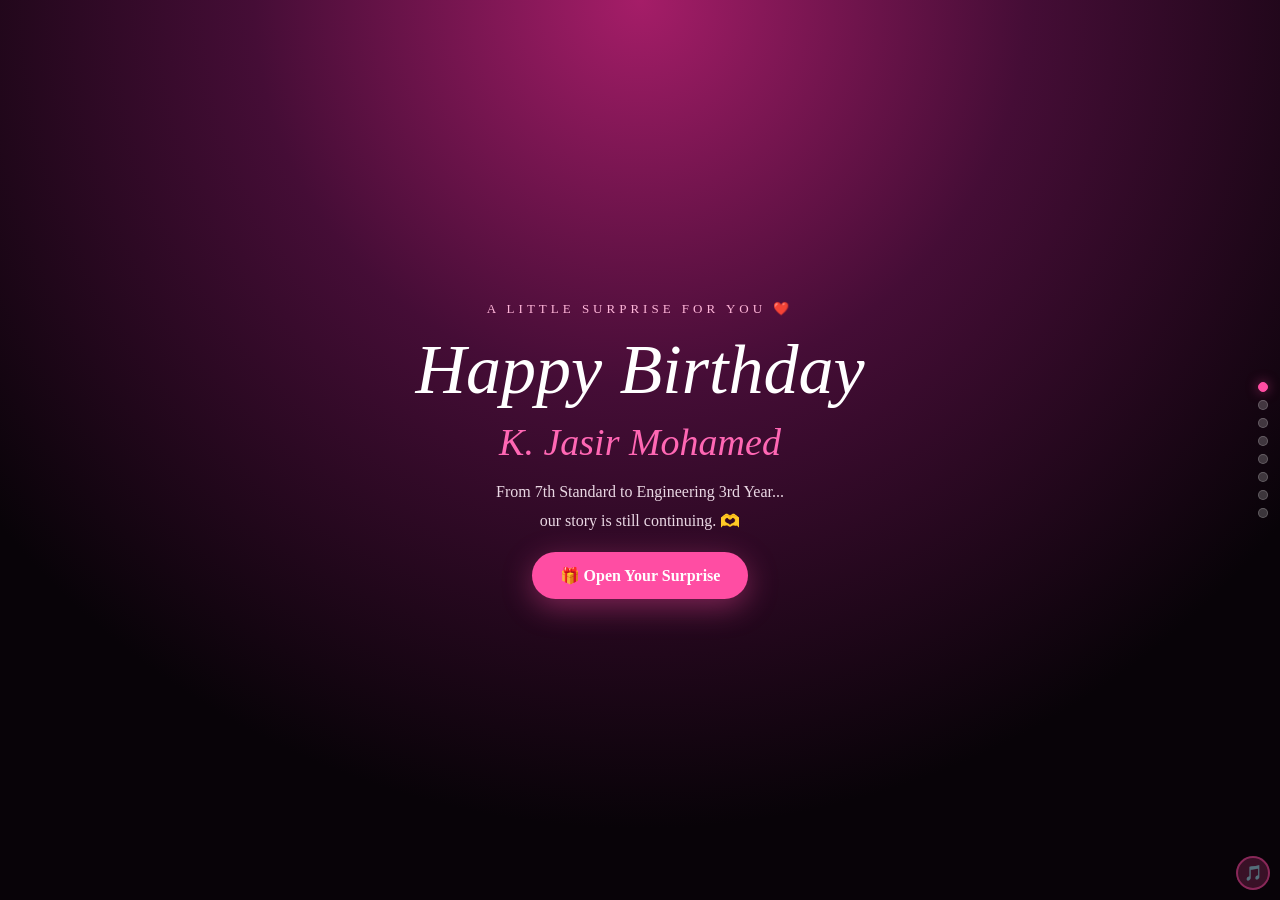
<file: index.html>
<!DOCTYPE html>
<html lang="en">
<head>
  <meta charset="UTF-8">
  <meta name="viewport" content="width=device-width, initial-scale=1.0, maximum-scale=1.0, user-scalable=yes">
  <title>Happy Birthday Jasir ❤️</title>
  <link rel="stylesheet" href="style.css">
</head>
<body>

<div id="hearts"></div>
<div class="nav-dots" id="navDots"></div>
<div class="music-indicator" id="musicIndicator">🎵</div>

<!-- PAGE 1 -->
<div class="page active" id="page1">
  <div class="hero-content">
    <div class="top-text">A LITTLE SURPRISE FOR YOU ❤️</div>
    <h1>Happy Birthday</h1>
    <h2>K. Jasir Mohamed</h2>
    <p class="intro">From 7th Standard to Engineering 3rd Year...<br>our story is still continuing. 🫶</p>
    <button onclick="goToPage(2)">🎁 Open Your Surprise</button>
  </div>
</div>

<!-- PAGE 2 -->
<div class="page" id="page2">
  <div class="chapter">CHAPTER 01</div>
  <h2>It all started in 7th Standard... ❤️</h2>
  <p class="description">அப்போ "காதல்"ன்னா என்னன்னு கூட எனக்குத் தெரியாது…
ஆனா உன்னைப் பிடித்தது மட்டும் தெரிந்தது. ❤️

உன்னை முதல் முறை பார்த்தது…
உன்னோட பேசியது…
அப்படியே என் மனசுக்குள்ள ஒரு புது உணர்வு வந்துடுச்சு…

அது என்னன்னு அப்போ புரியல…
இப்போதான் புரியுது —
அதுதான் காதல். ❤️

அப்படியே நம்ம அழகான காதல் கதை ஆரம்பமாச்சு… 💕</p>
  <div class="photo-card">
    <img src="image1.png" alt="Memory" onerror="this.style.display='none'">
    <p>One photo, but thousands of memories. ❤️</p>
  </div>
  <button onclick="goToPage(3)">Next →</button>
</div>

<!-- PAGE 3 -->
<div class="page" id="page3">
  <div class="chapter">OUR MEMORIES</div>
  <h2>Special Moments 📸</h2>
  <div class="gallery-grid">
    <div class="gallery-item"><div class="image-frame"><img src="image8.png" alt="Home Meet" onerror="this.style.display='none'"></div><div class="caption">🏠 Home Meet</div></div>
    <div class="gallery-item"><div class="image-frame"><img src="image4.png" alt="Outing" onerror="this.style.display='none'"></div><div class="caption">🌴 Outing</div></div>
    <div class="gallery-item"><div class="image-frame"><img src="image9.png" alt="Long Distance" onerror="this.style.display='none'"></div><div class="caption">🌍 Long Distance</div></div>
  </div>
  <button onclick="goToPage(4)">Next →</button>
</div>

<!-- PAGE 4 -->
<div class="page" id="page4">
  <div class="chapter">CHAPTER 02</div>
  <h2>Our Journey ⏳</h2>
  <div class="timeline-container">
    <div class="timeline-item">
      <div class="number">01</div>
      <div class="timeline-content">
        <h3>7th Standard ❤️</h3>
        <p>A simple beginning... without knowing where this beautiful journey would take us.</p>
      </div>
    </div>
    <div class="timeline-item">
      <div class="number">02</div>
      <div class="timeline-content">
        <h3>Tuition Days 🏫</h3>
        <p>Small conversations slowly became beautiful memories.</p>
      </div>
    </div>
    <div class="timeline-item">
      <div class="number">03</div>
      <div class="timeline-content">
        <h3>Growing Together 🌱</h3>
        <p>Years passed... but our bond stayed stronger.</p>
      </div>
    </div>
    <div class="timeline-item">
      <div class="number">04</div>
      <div class="timeline-content">
        <h3>Engineering – 3rd Year 🎓</h3>
        <p>From school memories to college life, we made it this far. 🥹❤️</p>
      </div>
    </div>
    <div class="timeline-item">
      <div class="number">05</div>
      <div class="timeline-content">
        <h3>Long Distance 🌍</h3>
        <p>Different places. Same hearts. Still us. ❤️</p>
      </div>
    </div>
  </div>
  <button onclick="goToPage(5)">Next →</button>
</div>

<!-- PAGE 5 -->
<div class="page" id="page5">
  <div class="chapter">CHAPTER 03</div>
  <h2>Even Miles Can't Change Us 🌍❤️</h2>
  <p class="description">தூரம் நம்மை பிரித்து வைக்கலாம்…
ஆனால் உன்னோடு நான் வாழ்ந்த நினைவுகளை என்னிடமிருந்து பிரிக்க முடியாது. ❤️</p>
  <div class="distance-card">
    <div class="big-number">9+ YEARS ❤️</div>
    <p>So many memories.<br>So many conversations.<br>So many laughs.<br>So many moments.</p>
    <strong>Still us. 🫶</strong>
  </div>
  <button onclick="goToPage(6)">Next →</button>
</div>

<!-- PAGE 6 -->
<div class="page" id="page6">
  <div class="chapter">TODAY IS YOUR DAY 🎂</div>
  <h2>Happy Birthday, Jasir! 🎉</h2>
  <p class="description">Today is not just your birthday...<br>it's a celebration of the person who has been a beautiful part of my story for so many years.</p>
  <div class="cake">🎂</div>
  <h3>May all your dreams come true. ❤️</h3>
  <button onclick="goToPage(7)">Next →</button>
</div>

<!-- PAGE 7 -->
<div class="page" id="page7">
  <div class="chapter">ONE LAST SURPRISE 💌</div>
  <h2>Jasir...</h2>
  <button id="secretBtn" onclick="showMessage()">💌 Read My Message</button>
  <div class="message" id="message">ஏழாம் வகுப்பு வயதில்,
எதுவும் தெரியாத மனதில்,
ஒரு பார்வை விழுந்தது—
அதுவே வாழ்க்கை ஆனது. ❤️

காதல் தெரியாது,
காரணம் புரியாது,
பிடித்திருந்தாய்…
அதனால் மனம் மறக்காது.

நட்பாய் தொடங்கிய நாட்கள்,
நினைவாய் மாறிய வருடங்கள்,
பேசிய வார்த்தைகள் குறையவில்லை,
பாசம் மட்டும் குறையவில்லை.

சின்ன சண்டை,
பெரிய சமாதானம்,
கண்ணீர் கொஞ்சம்,
சிரிப்பு ரொம்ப—
இதுதான் நம்ம பயணம்.

பன்னிரண்டு வயது முதல்,
இருபத்தொன்று வயது வரை,
நாம் கடந்த ஒவ்வொரு நாளும்
என் மனதுக்குள் ஒரு சிறுகதை.

நீ என்னை காயப்படுத்தினாய்,
நானும் உன்னை காயப்படுத்தினேன்,
ஆனாலும் ஒவ்வொரு முறையும்
நம்மையே மீண்டும் தேடினோம்.

உன் கஷ்டத்தில் என் மனம்,
உன் சந்தோஷத்தில் என் கணம்,
உன் வாழ்க்கையில் நான்,
என் வாழ்க்கையில் நீ—
இதுதான் நம்ம பந்தம்.

உன் மனம் சிரிக்க வேண்டும்,
உன் கண்ணீர் மறைய வேண்டும்,
நீ கேட்கும் ஒவ்வொரு ஆசையும்
என்னால் முடிந்தால் நிறைவேற வேண்டும்.

நாளை என்ன ஆகும் தெரியாது,
நம் பாதை எங்கே போகும் தெரியாது,
ஆனால் ஒரு விஷயம் மட்டும் தெரியும்—
உன்னை விட்டுப் போக
என் மனம் ஒத்துக்கொள்ளாது.

ஏழாம் வகுப்பில் தொடங்கிய பார்வை,
இன்று என் வாழ்வின் வார்த்தை;
அன்று பெயரில்லாத உணர்வு,
இன்று அழியாத உறவு. ❤️

நீ என் காதல் மட்டும் அல்ல…
நான் வளர்ந்த வருடங்களின்
அழகான நினைவும் நீ.

பிறந்தநாள் வாழ்த்துகள் என் உயிரே…
நேசம் என்றும் குறையாதே.
நீயும் நானும் மாறினாலும்,
நம்ம நினைவுகள் மட்டும் மாறாதே. ❤️</div>
  <button onclick="goToPage(8)">Next →</button>
</div>

<!-- PAGE 8 -->
<div class="page" id="page8">
  <div class="big-heart">❤️</div>
  <h2>Our Story Isn't Over...</h2>
  <p>7th Std → Engineering 3rd Year → Next Chapter</p>
  <h3>Happy Birthday K. Jasir Mohamed ❤️</h3>
  <p class="forever">More memories. More laughs. More us. 🫶</p>
  <button onclick="goToPage(1)" class="btn-secondary">🔄 Start Over</button>
</div>

<audio id="bgMusic" loop autoplay>
  <source src="music.mp4" type="audio/mpeg">
  <source src="music.mp3" type="audio/mpeg">
</audio>

<script src="script.js"></script>
</body>
</html>
</file>
<file: style.css>
* {
  margin: 0;
  padding: 0;
  box-sizing: border-box;
}

body {
  font-family: Georgia, serif;
  background: #080308;
  color: #fff;
  overflow-x: hidden;
  -webkit-tap-highlight-color: transparent;
}

.page {
  display: none;
  min-height: 100vh;
  min-height: 100dvh;
  flex-direction: column;
  align-items: center;
  justify-content: center;
  text-align: center;
  padding: 35px 16px;
  animation: fadeIn 0.5s ease;
  width: 100%;
}

.page.active {
  display: flex;
}

@keyframes fadeIn {
  from { opacity: 0; transform: translateY(20px); }
  to { opacity: 1; transform: translateY(0); }
}

/* Hearts */
#hearts {
  position: fixed;
  inset: 0;
  pointer-events: none;
  overflow: hidden;
  z-index: 999;
}

.heart {
  position: absolute;
  bottom: -50px;
  animation: floatHeart linear forwards;
}

@keyframes floatHeart {
  0% { transform: translateY(0) rotate(0); opacity: 1; }
  100% { transform: translateY(-110vh) rotate(360deg); opacity: 0; }
}

/* Buttons */
button, .btn {
  border: none;
  padding: 14px 28px;
  margin-top: 16px;
  border-radius: 50px;
  background: #ff4da3;
  color: #fff;
  font-size: 16px;
  font-weight: bold;
  cursor: pointer;
  box-shadow: 0 8px 30px rgba(255, 77, 163, 0.4);
  transition: 0.2s;
  font-family: inherit;
}

button:active, .btn:active {
  transform: scale(0.95);
}

.btn-secondary {
  background: rgba(255, 255, 255, 0.12);
  box-shadow: none;
  border: 1px solid rgba(255, 255, 255, 0.2);
}

/* Page 1 */
#page1 {
  background: radial-gradient(circle at top, #a51d68, #450d36 35%, #080308 75%);
}

.hero-content {
  max-width: 100%;
}

.top-text {
  color: #ffb6d9;
  letter-spacing: 4px;
  font-size: 13px;
  margin-bottom: 14px;
}

.page h1 {
  font-size: clamp(40px, 10vw, 70px);
  font-weight: normal;
  font-style: italic;
  line-height: 1.1;
}

.page h2 {
  color: #ff67b4;
  font-size: clamp(22px, 5vw, 34px);
  margin: 12px 0;
}

.intro {
  max-width: 100%;
  color: #ead8e4;
  font-size: 16px;
  line-height: 1.8;
}

/* Page 2 */
#page2 {
  background: linear-gradient(180deg, #080308, #1c0719, #080308);
}

.chapter {
  color: #ff69b4;
  letter-spacing: 4px;
  font-size: 12px;
  margin-bottom: 10px;
}

.page h2 {
  font-size: clamp(26px, 5.5vw, 38px);
  font-weight: normal;
  font-style: italic;
  margin-bottom: 14px;
}

.description {
  max-width: 100%;
  color: #d9cbd6;
  line-height: 1.9;
  font-size: 16px;
  margin-bottom: 20px;
  white-space: pre-line;
}

.photo-card {
  width: min(340px, 85vw);
  padding: 10px;
  background: rgba(255, 255, 255, 0.08);
  border: 1px solid rgba(255, 255, 255, 0.2);
  border-radius: 18px;
  box-shadow: 0 15px 50px rgba(0, 0, 0, 0.6);
}

.photo-card img {
  width: 100%;
  display: block;
  border-radius: 14px;
  background: #1a0a18;
  min-height: 160px;
}

.photo-card p {
  padding: 12px 6px 4px;
  color: #ffacd3;
  font-style: italic;
  font-size: 15px;
}

/* Page 3 */
#page3 {
  background: #0b040b;
  padding: 25px 14px;
}

.gallery-grid {
  width: 100%;
  max-width: 450px;
  display: grid;
  grid-template-columns: 1fr;
  gap: 18px;
  margin-top: 12px;
}

.gallery-item {
  background: rgba(255, 255, 255, 0.06);
  border: 1px solid rgba(255, 105, 180, 0.2);
  border-radius: 16px;
  overflow: hidden;
  display: flex;
  flex-direction: column;
  box-shadow: 0 6px 25px rgba(0, 0, 0, 0.4);
}

.gallery-item:active {
  transform: scale(0.97);
}

.gallery-item .image-frame {
  width: 100%;
  padding-top: 75%;
  position: relative;
  overflow: hidden;
  background: #1a0a18;
  flex-shrink: 0;
}

.gallery-item .image-frame img {
  position: absolute;
  top: 0;
  left: 0;
  width: 100%;
  height: 100%;
  object-fit: contain;
  background: #0d0510;
  padding: 4px;
}

.gallery-item .caption {
  padding: 14px 12px;
  background: rgba(0, 0, 0, 0.85);
  color: #ffd0e6;
  font-style: italic;
  font-size: 18px;
  font-weight: bold;
  text-align: center;
  border-top: 1px solid rgba(255, 105, 180, 0.2);
}

/* Page 4 - Timeline */
#page4 {
  background: linear-gradient(180deg, #080308, #160615, #080308);
}

.timeline-container {
  width: 100%;
  max-width: 500px;
  position: relative;
  padding: 5px 0;
}

.timeline-container::before {
  content: "";
  position: absolute;
  left: 16px;
  top: 0;
  bottom: 0;
  width: 3px;
  background: #ff4da3;
}

.timeline-item {
  width: 100%;
  display: flex;
  align-items: flex-start;
  position: relative;
  margin: 22px 0;
  padding-left: 38px;
}

.number {
  width: 34px;
  height: 34px;
  border-radius: 50%;
  background: #ff4da3;
  display: flex;
  align-items: center;
  justify-content: center;
  z-index: 2;
  box-shadow: 0 0 20px rgba(255, 77, 163, 0.5);
  font-size: 13px;
  font-weight: bold;
  position: absolute;
  left: 0;
  top: 0;
  color: #fff;
}

.timeline-content {
  width: 100%;
  padding: 16px 18px;
  background: rgba(255, 255, 255, 0.06);
  border-radius: 14px;
  text-align: left;
  margin-left: 6px;
  border: 1px solid rgba(255, 255, 255, 0.05);
}

.timeline-content h3 {
  color: #ff91c5;
  font-size: 19px;
  margin-bottom: 4px;
}

.timeline-content p {
  color: #cfc1cc;
  line-height: 1.6;
  font-size: 15px;
}

/* Page 5 */
#page5 {
  background: radial-gradient(circle, #65154d, #080308 70%);
}

.distance-card {
  width: 100%;
  max-width: 380px;
  padding: 35px 20px;
  border-radius: 22px;
  background: rgba(255, 255, 255, 0.06);
  border: 1px solid rgba(255, 105, 180, 0.3);
  box-shadow: 0 12px 40px rgba(0, 0, 0, 0.4);
}

.big-number {
  font-size: clamp(36px, 8vw, 55px);
  color: #ff69b4;
  font-weight: bold;
  margin-bottom: 14px;
}

.distance-card p {
  color: #d8c9d5;
  line-height: 2;
  font-size: 16px;
}

.distance-card strong {
  display: block;
  margin-top: 14px;
  color: #ffacd3;
  font-size: 20px;
}

/* Page 6 */
#page6 {
  background: linear-gradient(135deg, #21071e, #650e48, #160514);
}

.cake {
  font-size: 60px;
  margin: 12px;
  animation: bounce 1.5s infinite;
}

.page h3 {
  color: #ffafd4;
  font-size: 20px;
}

@keyframes bounce {
  0%, 100% { transform: translateY(0); }
  50% { transform: translateY(-10px); }
}

/* Page 7 */
#page7 {
  background: #050205;
}

.message {
  max-width: 100%;
  width: 100%;
  margin-top: 20px;
  padding: 20px 16px;
  background: rgba(255, 77, 163, 0.08);
  border: 1px solid rgba(255, 105, 180, 0.3);
  border-radius: 16px;
  color: #eadce7;
  line-height: 2;
  display: none;
  animation: messageAppear 0.6s ease;
  font-size: 15px;
  text-align: left;
  white-space: pre-line;
}

.message.show {
  display: block;
}

.message p {
  margin-bottom: 8px;
  font-size: 15px;
}

.special {
  color: #ff82bc;
  font-size: 18px;
  font-style: italic;
}

@keyframes messageAppear {
  from { opacity: 0; transform: translateY(15px); }
  to { opacity: 1; transform: translateY(0); }
}

/* Page 8 */
#page8 {
  background: radial-gradient(circle at center, #741951, #120510 65%, #050205);
}

.big-heart {
  font-size: 60px;
  animation: heartbeat 1.2s infinite;
}

@keyframes heartbeat {
  0%, 100% { transform: scale(1); }
  50% { transform: scale(1.15); }
}

.forever {
  margin-top: 14px;
  color: #d8c4d2;
  font-size: 17px;
}

/* Music Indicator */
.music-indicator {
  position: fixed;
  right: 10px;
  bottom: 10px;
  z-index: 1000;
  width: 34px;
  height: 34px;
  border-radius: 50%;
  background: rgba(255, 77, 163, 0.2);
  border: 2px solid rgba(255, 77, 163, 0.4);
  display: flex;
  align-items: center;
  justify-content: center;
  font-size: 15px;
  animation: pulseGlow 1.5s infinite;
  pointer-events: none;
  backdrop-filter: blur(4px);
}

@keyframes pulseGlow {
  0%, 100% { box-shadow: 0 0 12px rgba(255, 77, 163, 0.3); transform: scale(1); }
  50% { box-shadow: 0 0 25px rgba(255, 77, 163, 0.6); transform: scale(1.05); }
}

/* Navigation Dots */
.nav-dots {
  position: fixed;
  right: 8px;
  top: 50%;
  transform: translateY(-50%);
  display: flex;
  flex-direction: column;
  gap: 7px;
  z-index: 100;
}

.nav-dot {
  width: 8px;
  height: 8px;
  border-radius: 50%;
  background: rgba(255, 255, 255, 0.2);
  border: 1px solid rgba(255, 255, 255, 0.2);
  cursor: pointer;
  transition: 0.3s;
}

.nav-dot.active {
  background: #ff4da3;
  border-color: #ff4da3;
  box-shadow: 0 0 12px rgba(255, 77, 163, 0.5);
}

/* Tablet */
@media(min-width: 500px) {
  .gallery-grid {
    grid-template-columns: repeat(3, 1fr);
    max-width: 650px;
    gap: 18px;
  }

  .gallery-item .caption {
    font-size: 16px;
    padding: 12px;
  }

  .timeline-container {
    max-width: 600px;
  }

  .timeline-container::before {
    left: 50%;
  }

  .timeline-item {
    padding-left: 0;
    justify-content: flex-start;
  }

  .timeline-item:nth-child(even) {
    justify-content: flex-end;
  }

  .number {
    position: relative;
    left: auto;
    top: auto;
    width: 38px;
    height: 38px;
    font-size: 14px;
  }

  .timeline-item:nth-child(odd) .number {
    margin-right: 16px;
  }

  .timeline-item:nth-child(even) .number {
    margin-left: 16px;
    order: 2;
  }

  .timeline-item:nth-child(even) .timeline-content {
    order: 1;
  }

  .timeline-content {
    width: calc(50% - 28px);
    margin-left: 0;
  }

  .nav-dots {
    right: 12px;
    gap: 8px;
  }

  .nav-dot {
    width: 10px;
    height: 10px;
  }
}

/* Small Phones */
@media(max-width: 380px) {
  .page {
    padding: 20px 10px;
  }

  .page h1 {
    font-size: clamp(28px, 7.5vw, 34px);
  }

  .page h2 {
    font-size: clamp(18px, 4vw, 22px);
  }

  .intro, .description {
    font-size: 14px;
  }

  .gallery-item .caption {
    font-size: 15px;
    padding: 10px;
  }

  .timeline-content h3 {
    font-size: 16px;
  }

  .timeline-content p {
    font-size: 13px;
  }

  .big-number {
    font-size: clamp(28px, 7vw, 36px);
  }

  .distance-card p {
    font-size: 14px;
  }

  .message {
    font-size: 13px;
    padding: 14px 10px;
  }

  .message p {
    font-size: 13px;
  }

  .special {
    font-size: 15px;
  }

  .music-indicator {
    width: 28px;
    height: 28px;
    font-size: 12px;
    right: 6px;
    bottom: 6px;
  }

  .nav-dots {
    right: 4px;
    gap: 5px;
  }

  .nav-dot {
    width: 6px;
    height: 6px;
  }

  button {
    padding: 10px 18px;
    font-size: 14px;
  }
}
</file>
